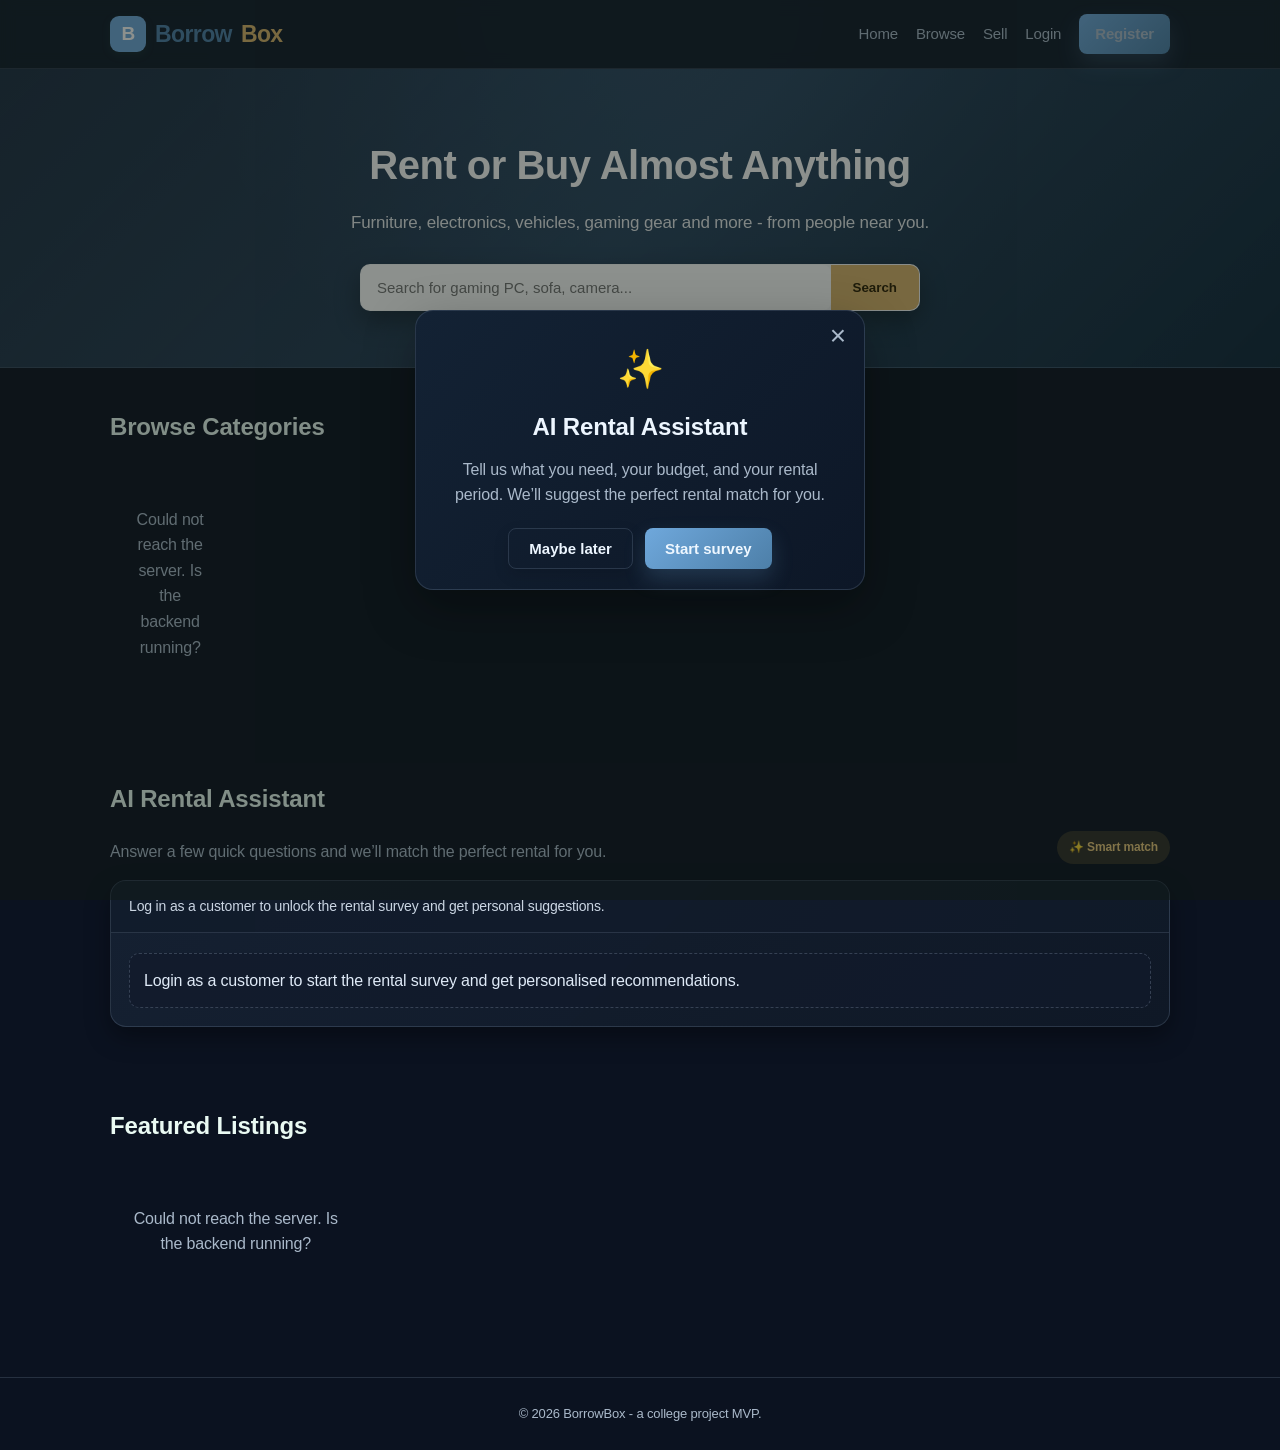
<file: project/borrowbox-frontend/index.html>
<!DOCTYPE html>
<html lang="en">

<head>
  <meta charset="UTF-8">
  <meta name="viewport" content="width=device-width, initial-scale=1.0">
  <title>BorrowBox - Rent or Buy Almost Anything</title>
  <link rel="stylesheet" href="style.css">
</head>

<body data-page="home">

  <nav class="navbar" id="navbar-mount"></nav>

  <header class="hero">
    <div class="container">
      <h1>Rent or Buy Almost Anything</h1>
      <p>Furniture, electronics, vehicles, gaming gear and more - from people near you.</p>
      <form class="search-bar" id="hero-search-form">
        <input type="text" id="hero-search-input" placeholder="Search for gaming PC, sofa, camera...">
        <button type="submit">Search</button>
      </form>
    </div>
  </header>

  <main class="container">
    <section>
      <h2 class="section-title">Browse Categories</h2>
      <div class="category-grid" id="category-grid">
        <div class="empty-state">Loading categories...</div>
      </div>
    </section>

    <div id="ai-assistant-modal" class="assistant-modal hidden" aria-modal="true" role="dialog" aria-labelledby="ai-modal-title">
      <div class="assistant-modal-backdrop" data-close-modal="true"></div>
      <div class="assistant-modal-card">
        <button type="button" class="assistant-modal-close" aria-label="Close popup" data-close-modal="true">×</button>
        <div class="assistant-modal-icon">✨</div>
        <h3 id="ai-modal-title">AI Rental Assistant</h3>
        <p>Tell us what you need, your budget, and your rental period. We’ll suggest the perfect rental match for you.</p>
        <div class="assistant-modal-actions">
          <button type="button" class="btn btn-outline" data-close-modal="true">Maybe later</button>
          <button type="button" class="btn btn-primary" id="assistant-modal-start">Start survey</button>
        </div>
      </div>
    </div>

    <section aria-label="AI rental assistant">
      <div class="assistant-header">
        <div>
          <h2 class="section-title">AI Rental Assistant</h2>
          <p class="assistant-subtitle">Answer a few quick questions and we’ll match the perfect rental for you.</p>
        </div>
        <span class="assistant-badge">✨ Smart match</span>
      </div>

      <div class="assistant-card">
        <div id="assistant-login-message" class="assistant-login-message hidden">
          Log in as a customer to unlock the rental survey and get personal suggestions.
        </div>

        <form id="ai-survey-form" class="assistant-survey hidden">
          <div class="assistant-survey-grid">
            <label class="survey-field">
              <span>1. What do you need?</span>
              <input id="assistant-need" type="text" placeholder="Example: laptop for college or sofa for hostel" required>
            </label>

            <label class="survey-field">
              <span>2. What is your monthly budget?</span>
              <select id="assistant-budget">
                <option value="500">Up to ₹500</option>
                <option value="1000">Up to ₹1,000</option>
                <option value="2000">Up to ₹2,000</option>
                <option value="4000">Up to ₹4,000</option>
                <option value="8000">Up to ₹8,000</option>
                <option value="any">No strict limit</option>
              </select>
            </label>

            <label class="survey-field">
              <span>3. Preferred category</span>
              <select id="assistant-category">
                <option value="">Any category</option>
              </select>
            </label>

            <label class="survey-field">
              <span>4. Preferred location</span>
              <input id="assistant-location" type="text" placeholder="City or area name">
            </label>

            <label class="survey-field">
              <span>5. Rental duration</span>
              <select id="assistant-duration">
                <option value="month">Monthly</option>
                <option value="week">Weekly</option>
                <option value="day">Short term</option>
                <option value="any">Flexible</option>
              </select>
            </label>
          </div>

          <div class="assistant-actions">
            <button type="submit" class="btn btn-primary" id="assistant-run">Get my perfect match</button>
          </div>
        </form>

        <div id="assistant-result" class="assistant-result">
          <div class="assistant-empty">The rental survey will show here after you answer the questions.</div>
        </div>
      </div>
    </section>

    <section>
      <h2 class="section-title">Featured Listings</h2>
      <div class="product-grid" id="featured-grid">
        <div class="empty-state">Loading listings...</div>
      </div>
    </section>
  </main>

  <footer>
    &copy; 2026 BorrowBox - a college project MVP.
  </footer>

  <script src="app.js"></script>
</body>

</html>
</file>
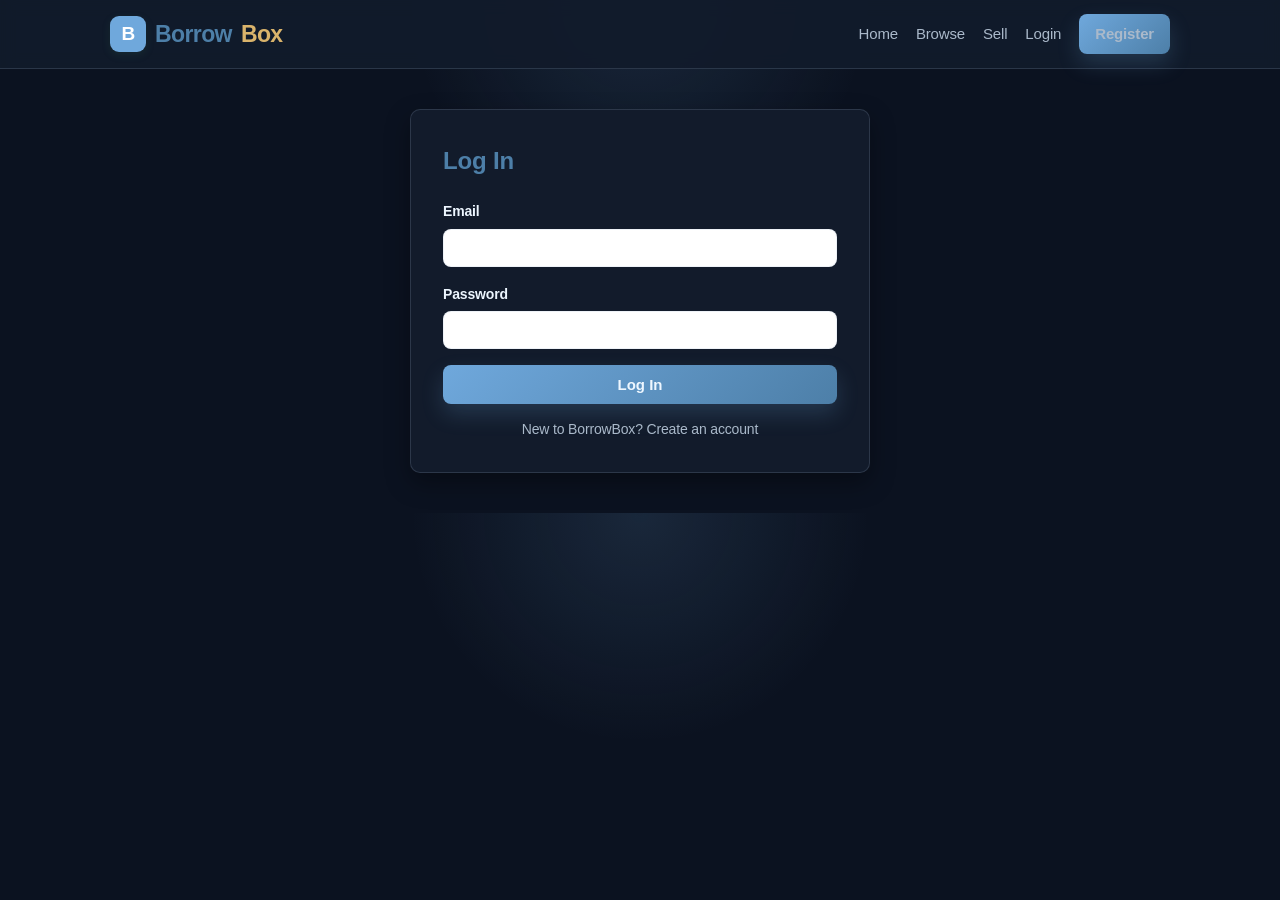
<file: project/borrowbox-frontend/customer.html>
<!DOCTYPE html>
<html lang="en">

<head>
  <meta charset="UTF-8">
  <meta name="viewport" content="width=device-width, initial-scale=1.0">
  <title>My Account - BorrowBox</title>
  <link rel="stylesheet" href="style.css">
</head>

<body data-page="customer">

  <nav class="navbar" id="navbar-mount"></nav>

  <main class="container">
    <h2 class="section-title" id="customer-welcome">Welcome back!</h2>

    <div class="list-card mb-16">
      <div class="info">
        <h4>Profile</h4>
        <div class="meta">Email: <span id="customer-email"></span></div>
        <div class="meta">Phone: <span id="customer-phone"></span></div>
      </div>
    </div>

    <h3 class="section-title">My Purchases &amp; Rentals</h3>
    <div id="customer-transactions">
      <div class="empty-state">Loading...</div>
    </div>
  </main>

  <footer>
    &copy; 2026 BorrowBox - a college project MVP.
  </footer>

  <script src="app.js"></script>
</body>

</html>
</file>
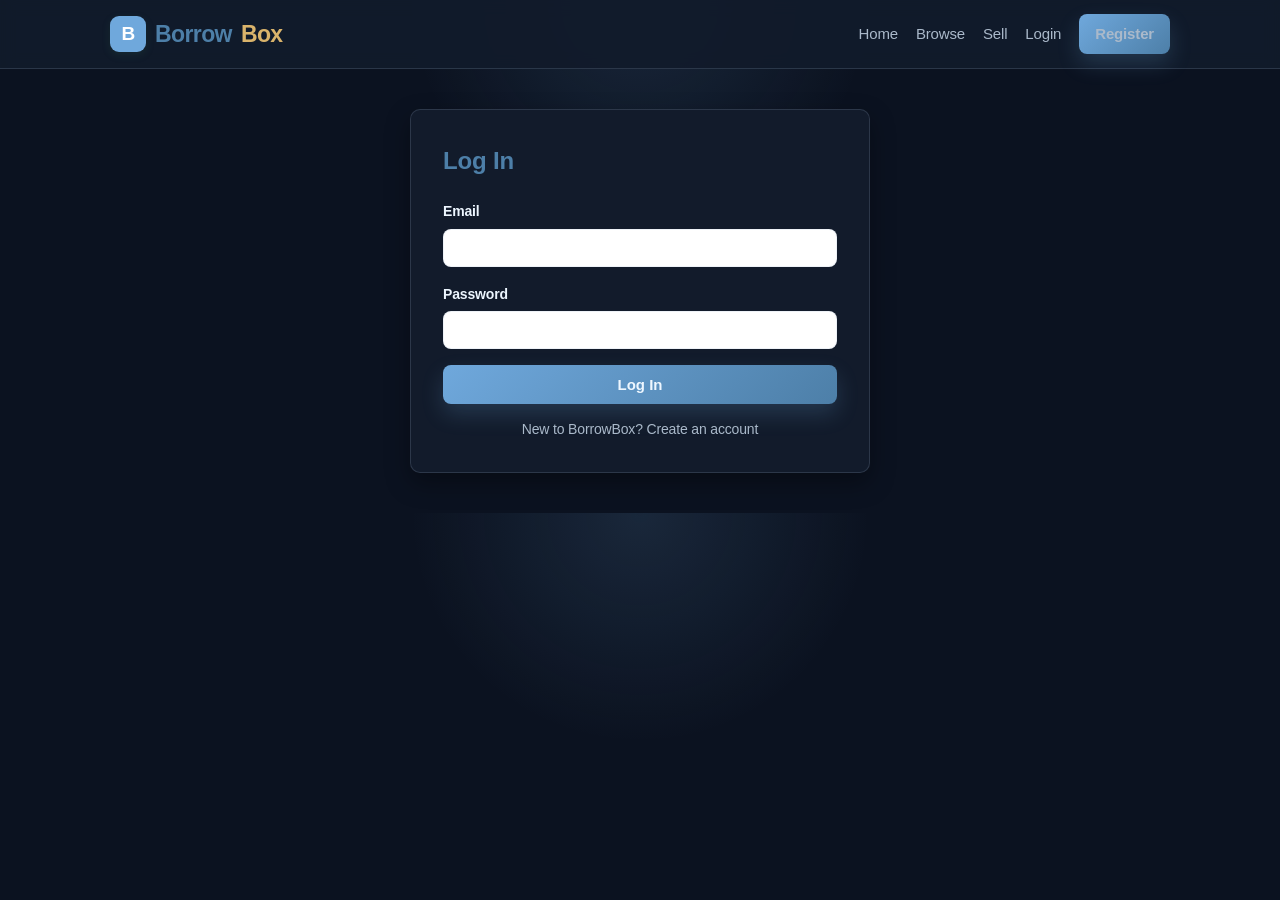
<file: project/borrowbox-frontend/login.html>
<!DOCTYPE html>
<html lang="en">

<head>
  <meta charset="UTF-8">
  <meta name="viewport" content="width=device-width, initial-scale=1.0">
  <title>Login - BorrowBox</title>
  <link rel="stylesheet" href="style.css">
</head>

<body data-page="login">

  <nav class="navbar" id="navbar-mount"></nav>

  <main class="container">
    <div class="form-card">
      <h2>Log In</h2>
      <div class="error-msg" id="login-error"></div>

      <form id="login-form">
        <div class="form-group">
          <label for="login-email">Email</label>
          <input type="email" id="login-email" required>
        </div>
        <div class="form-group">
          <label for="login-password">Password</label>
          <input type="password" id="login-password" required minlength="6">
        </div>
        <button type="submit" class="btn btn-primary btn-full">Log In</button>
      </form>

      <div class="form-footer">
        New to BorrowBox? <a href="register.html">Create an account</a>
      </div>
    </div>
  </main>

  <script src="app.js"></script>
</body>

</html>
</file>
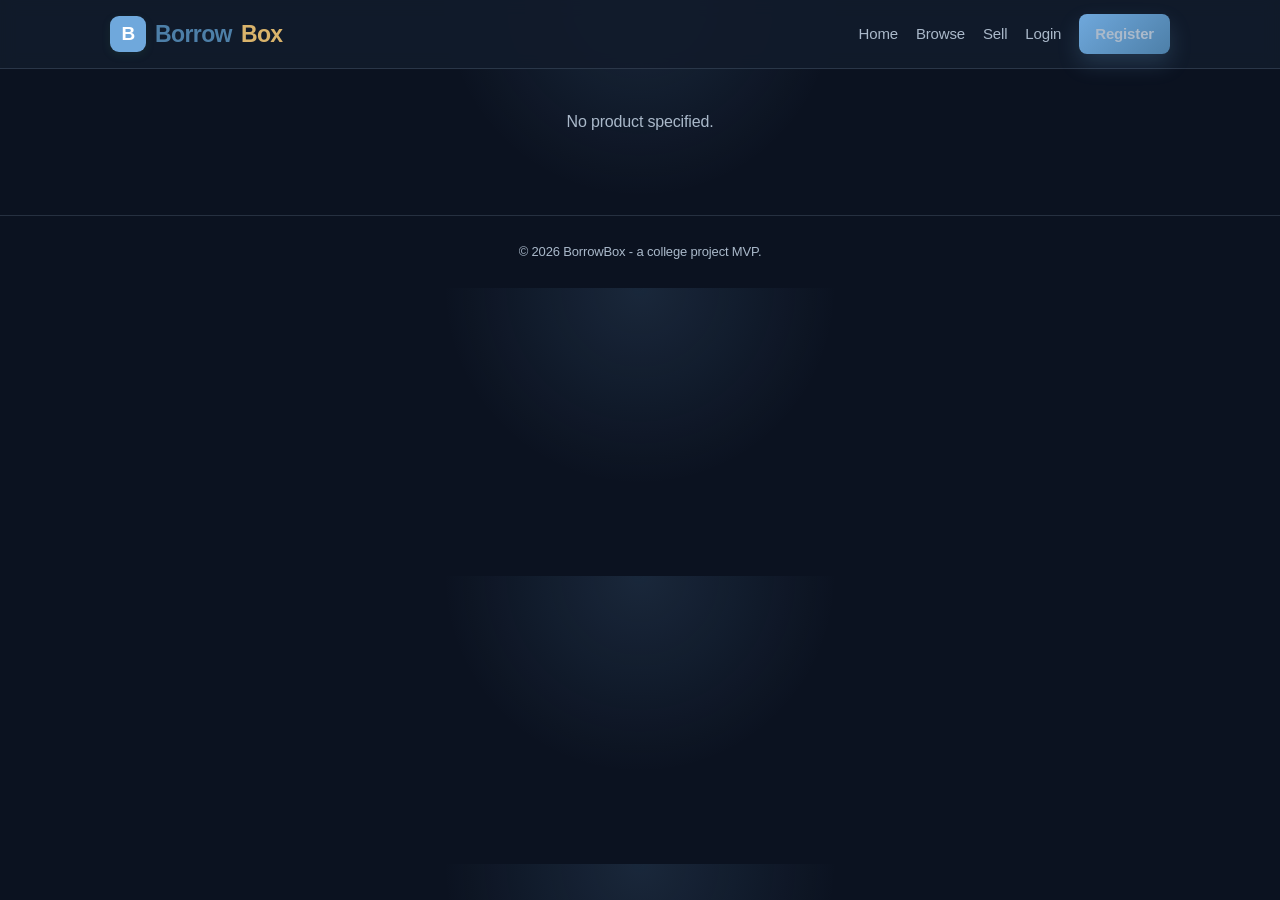
<file: project/borrowbox-frontend/product.html>
<!DOCTYPE html>
<html lang="en">

<head>
  <meta charset="UTF-8">
  <meta name="viewport" content="width=device-width, initial-scale=1.0">
  <title>Product - BorrowBox</title>
  <link rel="stylesheet" href="style.css">
</head>

<body data-page="product">

  <nav class="navbar" id="navbar-mount"></nav>

  <main class="container">
    <div id="product-detail-container">
      <div class="empty-state">Loading product...</div>
    </div>
  </main>

  <footer>
    &copy; 2026 BorrowBox - a college project MVP.
  </footer>

  <script src="app.js"></script>
</body>

</html>
</file>
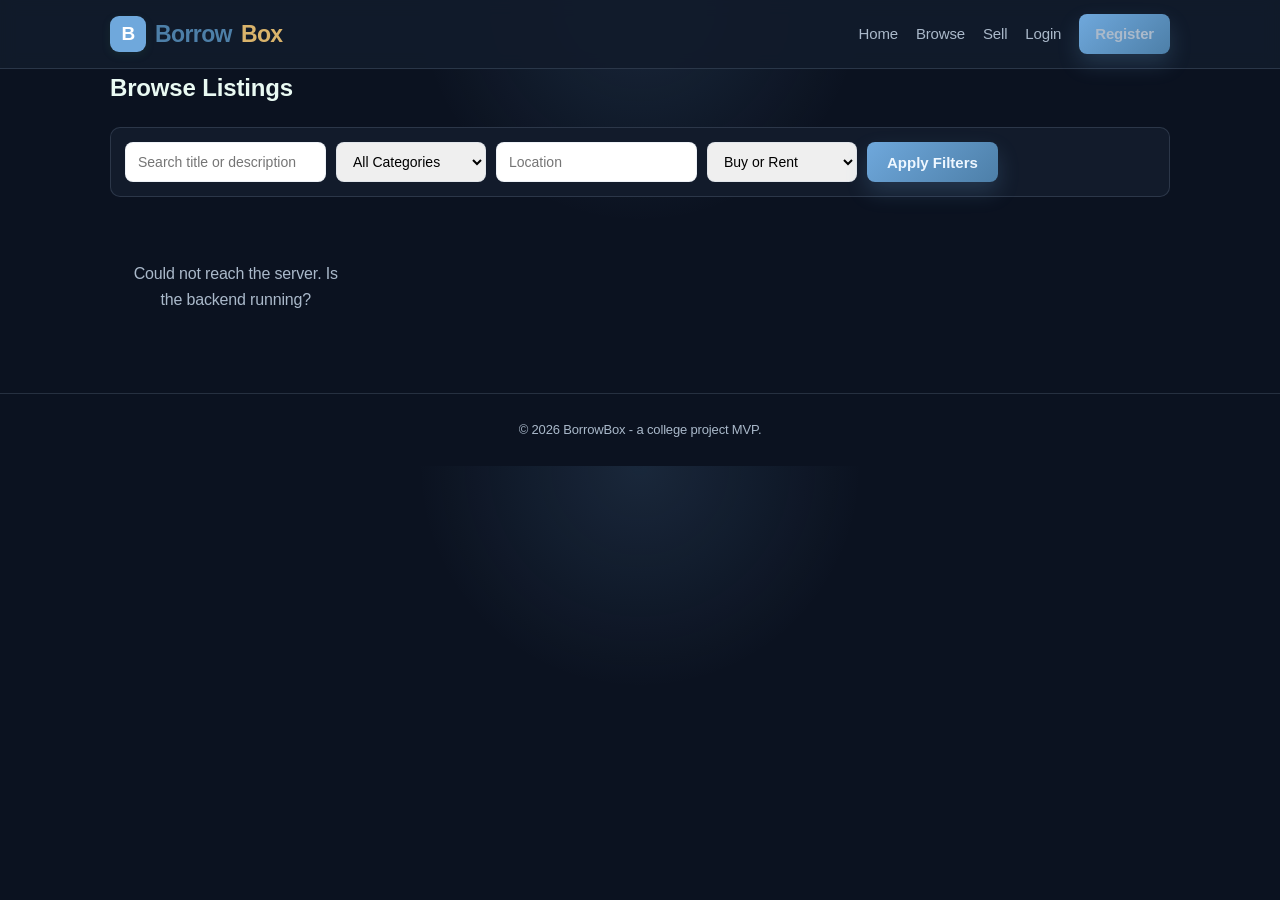
<file: project/borrowbox-frontend/products.html>
<!DOCTYPE html>
<html lang="en">

<head>
  <meta charset="UTF-8">
  <meta name="viewport" content="width=device-width, initial-scale=1.0">
  <title>Browse Listings - BorrowBox</title>
  <link rel="stylesheet" href="style.css">
</head>

<body data-page="products">

  <nav class="navbar" id="navbar-mount"></nav>

  <main class="container">
    <h2 class="section-title">Browse Listings</h2>

    <form class="filters-bar" id="filters-form">
      <input type="text" id="filter-search" placeholder="Search title or description">
      <select id="filter-category">
        <option value="">All Categories</option>
      </select>
      <input type="text" id="filter-location" placeholder="Location">
      <select id="filter-type">
        <option value="">Buy or Rent</option>
        <option value="buy">Buy only</option>
        <option value="rent">Rent only</option>
      </select>
      <button type="submit" class="btn btn-primary">Apply Filters</button>
    </form>

    <div class="product-grid" id="products-grid">
      <div class="empty-state">Loading listings...</div>
    </div>
  </main>

  <footer>
    &copy; 2026 BorrowBox - a college project MVP.
  </footer>

  <script src="app.js"></script>
</body>

</html>
</file>
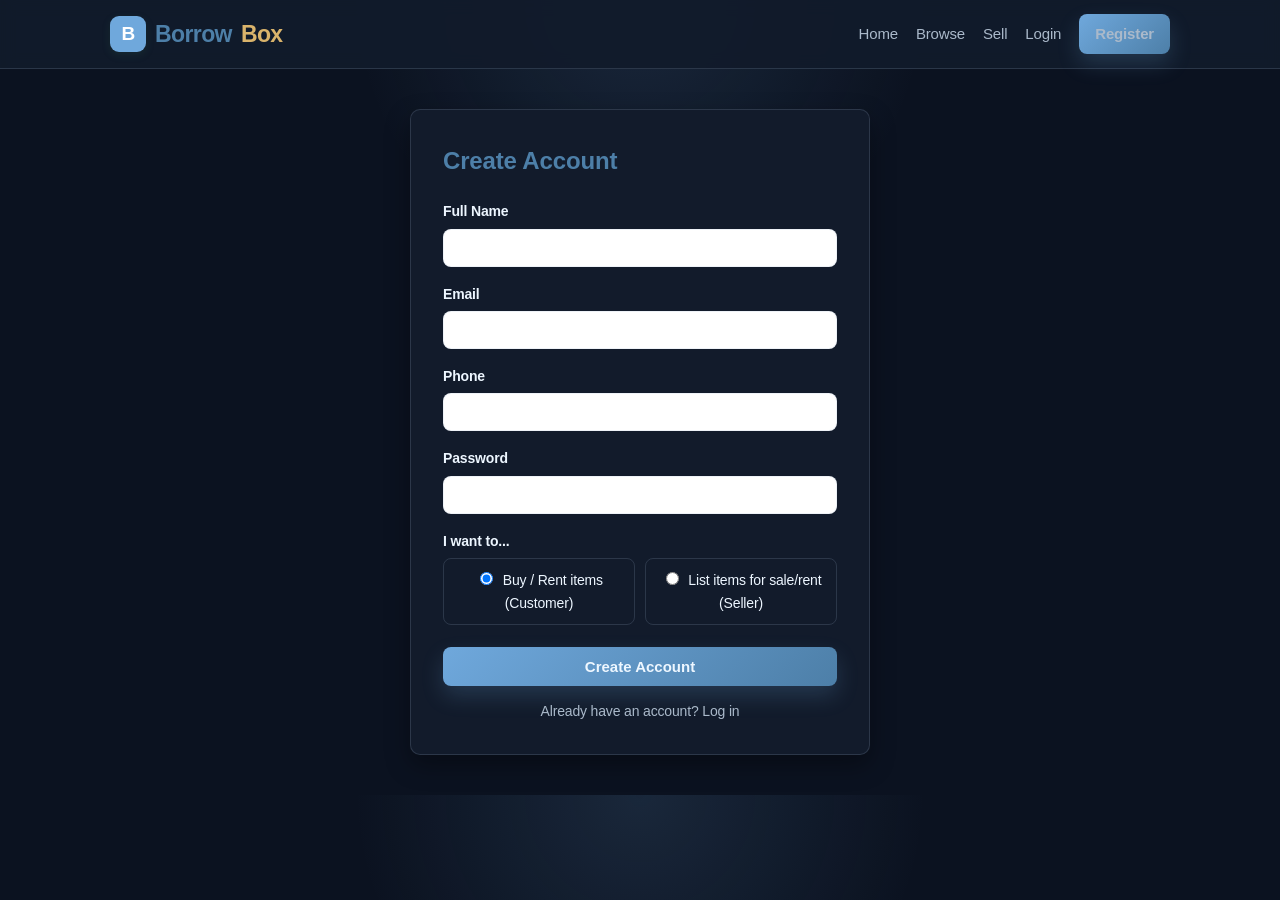
<file: project/borrowbox-frontend/register.html>
<!DOCTYPE html>
<html lang="en">

<head>
  <meta charset="UTF-8">
  <meta name="viewport" content="width=device-width, initial-scale=1.0">
  <title>Register - BorrowBox</title>
  <link rel="stylesheet" href="style.css">
</head>

<body data-page="register">

  <nav class="navbar" id="navbar-mount"></nav>

  <main class="container">
    <div class="form-card">
      <h2>Create Account</h2>
      <div class="error-msg" id="register-error"></div>

      <form id="register-form">
        <div class="form-group">
          <label for="register-name">Full Name</label>
          <input type="text" id="register-name" required>
        </div>
        <div class="form-group">
          <label for="register-email">Email</label>
          <input type="email" id="register-email" required>
        </div>
        <div class="form-group">
          <label for="register-phone">Phone</label>
          <input type="tel" id="register-phone" required>
        </div>
        <div class="form-group">
          <label for="register-password">Password</label>
          <input type="password" id="register-password" required minlength="6">
        </div>

        <div class="form-group">
          <label>I want to...</label>
          <div class="role-toggle">
            <label>
              <input type="radio" name="role" value="customer" checked>
              Buy / Rent items (Customer)
            </label>
            <label>
              <input type="radio" name="role" value="seller">
              List items for sale/rent (Seller)
            </label>
          </div>
        </div>

        <button type="submit" class="btn btn-primary btn-full">Create Account</button>
      </form>

      <div class="form-footer">
        Already have an account? <a href="login.html">Log in</a>
      </div>
    </div>
  </main>

  <script src="app.js"></script>
</body>

</html>
</file>
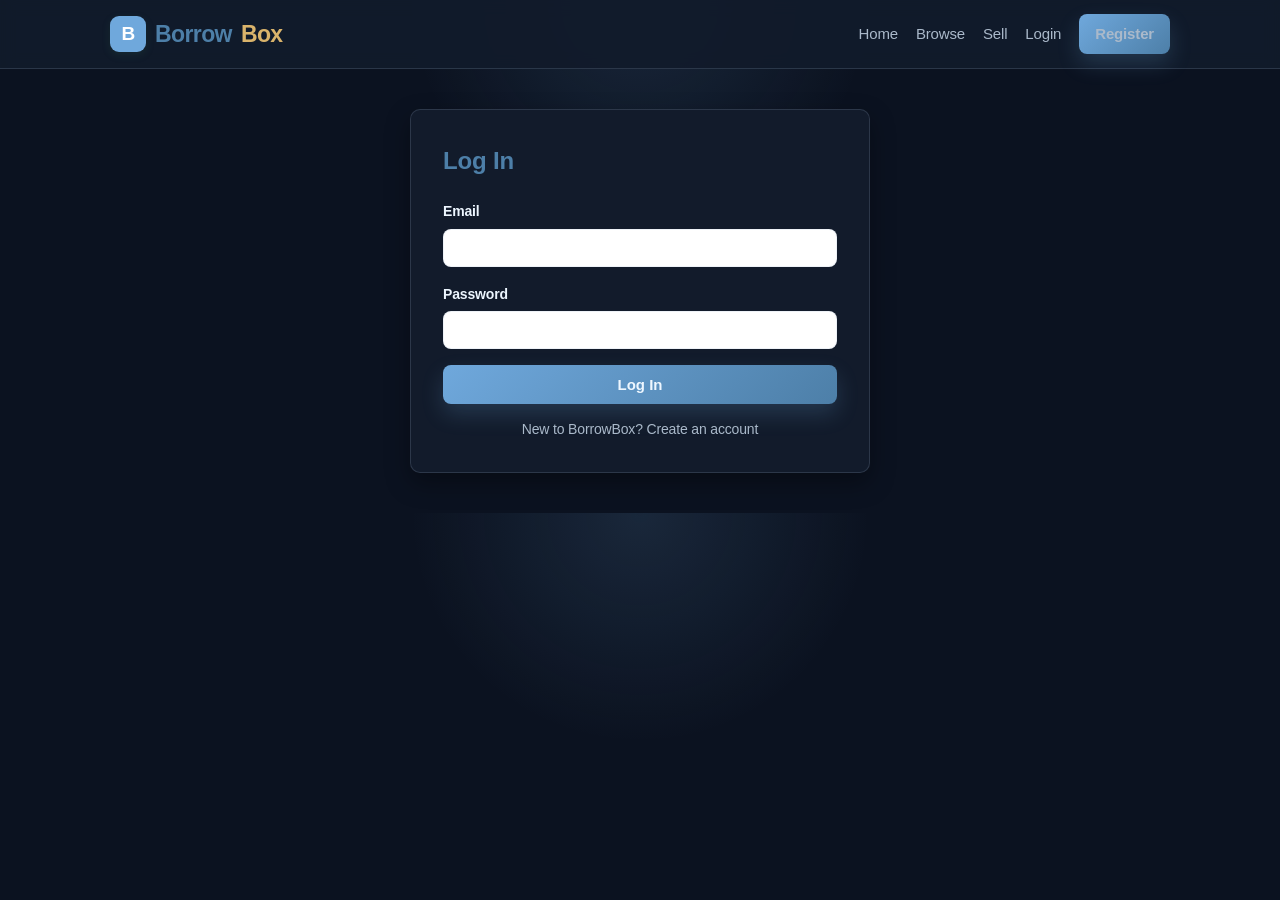
<file: project/borrowbox-frontend/seller.html>
<!DOCTYPE html>
<html lang="en">

<head>
  <meta charset="UTF-8">
  <meta name="viewport" content="width=device-width, initial-scale=1.0">
  <title>Seller Dashboard - BorrowBox</title>
  <link rel="stylesheet" href="style.css">
</head>

<body data-page="seller">

  <nav class="navbar" id="navbar-mount"></nav>

  <main class="container">
    <div class="dashboard-header">
      <h2 class="section-title" id="seller-welcome" style="margin:0;">Welcome back!</h2>
    </div>

    <div class="tabs">
      <button class="tab-btn active" data-tab="tab-listings">My Listings</button>
      <button class="tab-btn" data-tab="tab-add">Add Listing</button>
      <button class="tab-btn" data-tab="tab-transactions">Transactions</button>
    </div>

    <div class="tab-panel active" id="tab-listings">
      <div id="seller-listings">
        <div class="empty-state">Loading...</div>
      </div>
    </div>

    <div class="tab-panel" id="tab-add">
      <div class="form-card" style="margin: 0 0 30px;">
        <h2>Add Listing</h2>
        <div class="error-msg" id="add-listing-error"></div>
        <div class="success-msg" id="add-listing-success"></div>

        <form id="add-listing-form">
          <div class="form-group">
            <label for="add-title">Title</label>
            <input type="text" id="add-title" required>
          </div>

          <div class="form-group">
            <label for="add-description">Description</label>
            <textarea id="add-description" required></textarea>
          </div>

          <div class="form-row">
            <div class="form-group">
              <label for="add-category">Category</label>
              <select id="add-category" required>
                <option value="" disabled selected>Choose category</option>
              </select>
            </div>
            <div class="form-group">
              <label for="add-location">Location</label>
              <input type="text" id="add-location" required>
            </div>
          </div>

          <div class="form-group">
            <label for="add-image">Image(s)</label>
            <input type="file" id="add-image" accept="image/jpeg,image/jpg,image/png,image/webp" multiple required>
          </div>

          <div class="form-group checkbox-row">
            <input type="checkbox" id="add-available-sale">
            <label for="add-available-sale" style="margin:0;">Available for Sale</label>
          </div>
          <div class="form-group" id="sale-price-fields" style="display:none;">
            <label for="add-buy-price">Buy Price (₹)</label>
            <input type="number" id="add-buy-price" min="0" step="1">
          </div>

          <div class="form-group checkbox-row">
            <input type="checkbox" id="add-available-rent">
            <label for="add-available-rent" style="margin:0;">Available for Rent</label>
          </div>
          <div class="form-row" id="rent-price-fields" style="display:none;">
            <div class="form-group">
              <label for="add-rent-price">Rent Price (₹)</label>
              <input type="number" id="add-rent-price" min="0" step="1">
            </div>
            <div class="form-group">
              <label for="add-rent-period">Rent Period</label>
              <select id="add-rent-period">
                <option value="day">Per day</option>
                <option value="week">Per week</option>
                <option value="month" selected>Per month</option>
              </select>
            </div>
          </div>

          <button type="submit" class="btn btn-primary btn-full">Publish Listing</button>
        </form>
      </div>
    </div>

    <div class="tab-panel" id="tab-transactions">
      <div id="seller-transactions">
        <div class="empty-state">Loading...</div>
      </div>
    </div>
  </main>

  <footer>
    &copy; 2026 BorrowBox - a college project MVP.
  </footer>

  <script src="app.js"></script>
</body>

</html>
</file>
<file: project/borrowbox-frontend/style.css>
:root {
  --primary: #6fa8dc;
  --primary-dark: #4d7fa8;
  --primary-light: #10283d;

  --accent: #d9b36b;
  --accent-dark: #ba9145;

  --bg: #0b1220;
  --card-bg: #121b2b;
  --card-strong: #182638;

  --text: #edf6ff;
  --text-muted: #aab9ca;

  --border: rgba(163, 182, 208, 0.18);
  --danger: #ff6b6b;

  --radius: 10px;
  --shadow: 0 10px 25px rgba(0, 0, 0, 0.35);

  font-family: 'Segoe UI', Roboto, Helvetica, Arial, sans-serif;
}

* { box-sizing: border-box; }

body {
  margin: 0;
  background:
    radial-gradient(circle at top, rgba(111, 168, 220, 0.14), transparent 28%),
    var(--bg);
  color: var(--text);
  line-height: 1.6;
  letter-spacing: -0.01em;
}

a { color: inherit; text-decoration: none; }

img { max-width: 100%; display: block; }

.container {
  max-width: 1100px;
  margin: 0 auto;
  padding: 0 20px;
}

/* ---------- Navbar ---------- */

.navbar {
  background: rgba(18, 27, 43, 0.94);
  border-bottom: 1px solid var(--border);
  position: sticky;
  top: 0;
  z-index: 20;
  backdrop-filter: blur(8px);
}

.navbar .container {
  display: flex;
  align-items: center;
  justify-content: space-between;
  height: 68px;
}

/* ---------- BorrowBox Logo ---------- */

.logo {
  display: inline-flex;
  align-items: center;
  gap: 9px;
  font-size: 23px;
  font-weight: 800;
  color: var(--primary-dark);
  letter-spacing: -0.6px;
  white-space: nowrap;
}

/* Logo icon */
.logo::before {
  content: "B";
  width: 36px;
  height: 36px;

  display: flex;
  align-items: center;
  justify-content: center;

  background: var(--primary);
  color: #ffffff;

  border-radius: 9px;

  font-size: 19px;
  font-weight: 800;

  box-shadow: 0 3px 8px rgba(43, 107, 79, 0.20);

  position: relative;
}

/* Golden accent */
.logo span {
  color: var(--accent);
}/* ---------- BorrowBox Logo ---------- */

.logo {
  display: inline-flex;
  align-items: center;
  gap: 9px;
  font-size: 23px;
  font-weight: 800;
  color: var(--primary-dark);
  letter-spacing: -0.6px;
  white-space: nowrap;
}

/* Logo icon */
.logo::before {
  content: "B";
  width: 36px;
  height: 36px;

  display: flex;
  align-items: center;
  justify-content: center;

  background: var(--primary);
  color: #ffffff;

  border-radius: 9px;

  font-size: 19px;
  font-weight: 800;

  box-shadow: 0 3px 8px rgba(43, 107, 79, 0.20);

  position: relative;
}

/* Golden accent */
.logo span {
  color: var(--accent);
}

.nav-links {
  display: flex;
  align-items: center;
  gap: 18px;
  flex-wrap: wrap;
  justify-content: flex-end;
}

.nav-links a {
  color: var(--text-muted);
  font-size: 15px;
  display: inline-flex;
  align-items: center;
  justify-content: center;
  transition: color 0.15s ease;
}

.nav-links a:hover { color: var(--primary); }

.nav-links .btn { padding: 8px 16px; }

#nav-user-badge {
  font-size: 13px;
  background: rgba(111, 168, 220, 0.12);
  color: var(--primary);
  padding: 5px 12px;
  border-radius: 999px;
  font-weight: 600;
}

/* ---------- Buttons ---------- */

.btn {
  display: inline-block;
  border: none;
  border-radius: 8px;
  padding: 11px 20px;
  font-size: 15px;
  font-weight: 600;
  cursor: pointer;
  transition: transform 0.05s ease, opacity 0.15s ease, box-shadow 0.15s ease;
  box-shadow: 0 6px 16px rgba(0,0,0,0.12);
}

.btn:active { transform: scale(0.98); }

.btn-primary {
  background: linear-gradient(135deg, var(--primary), var(--primary-dark));
  color: #eef7ff;
  box-shadow: 0 10px 22px rgba(111, 168, 220, 0.2);
}
.btn-primary:hover { filter: brightness(0.98); }

.btn-accent {
  background: linear-gradient(135deg, var(--accent), var(--accent-dark));
  color: #201805;
  box-shadow: 0 10px 22px rgba(217, 179, 107, 0.18);
}
.btn-accent:hover { opacity: 0.92; }

.btn-outline {
  background: transparent;
  border: 1.5px solid var(--border);
  color: var(--text);
}
.btn-outline:hover { border-color: var(--primary); color: var(--primary); }

.btn-danger { background: var(--danger); color: #fff; }
.btn-danger:hover { opacity: 0.9; }

.btn-small { padding: 7px 12px; font-size: 13px; }
.btn-full { width: 100%; }
.btn:disabled { opacity: 0.6; cursor: not-allowed; }

/* ---------- Hero ---------- */

.hero {
  background: linear-gradient(135deg, rgba(111, 168, 220, 0.18), rgba(77, 127, 168, 0.4), rgba(15, 40, 61, 0.9));
  border-bottom: 1px solid var(--border);
  color: #fff;
  padding: 64px 0 56px;
  text-align: center;
}

.hero h1 {
  font-size: 40px;
  margin: 0 0 12px;
  letter-spacing: -0.5px;
}

.hero p {
  font-size: 17px;
  opacity: 0.9;
  margin: 0 0 28px;
}

.search-bar {
  max-width: 560px;
  margin: 0 auto;
  display: flex;
  background: rgba(255, 255, 255, 0.96);
  border-radius: 10px;
  overflow: hidden;
  box-shadow: var(--shadow);
  border: 1px solid rgba(255,255,255,0.2);
}

.search-bar input {
  flex: 1;
  border: none;
  padding: 14px 16px;
  font-size: 15px;
  outline: none;
}

.search-bar button {
  border: none;
  background: var(--accent);
  color: #2c2005;
  font-weight: 700;
  padding: 0 22px;
  cursor: pointer;
}

/* ---------- Sections ---------- */

section { padding: 40px 0; }

.section-title {
  font-size: 24px;
  font-weight: 700;
  margin: 0 0 20px;
  color: #eafaf3;
}

.assistant-header {
  display: flex;
  align-items: end;
  justify-content: space-between;
  gap: 16px;
  margin-bottom: 16px;
  flex-wrap: wrap;
}

.assistant-subtitle {
  margin: 0;
  color: var(--text-muted);
}

.assistant-badge {
  display: inline-flex;
  align-items: center;
  background: rgba(215, 169, 79, 0.18);
  color: #e9c77b;
  padding: 7px 12px;
  border-radius: 999px;
  font-size: 12px;
  font-weight: 700;
}

.assistant-card {
  background: linear-gradient(135deg, rgba(22, 34, 51, 0.95), rgba(15, 24, 38, 1));
  border: 1px solid var(--border);
  border-radius: 16px;
  box-shadow: var(--shadow);
  overflow: hidden;
}

.assistant-survey {
  padding: 18px;
  border-bottom: 1px solid var(--border);
  background: rgba(13, 20, 31, 0.75);
}

.assistant-survey-grid {
  display: grid;
  grid-template-columns: repeat(2, minmax(0, 1fr));
  gap: 16px;
}

.survey-field {
  display: flex;
  flex-direction: column;
  gap: 8px;
  font-weight: 600;
  color: var(--text);
  font-size: 14px;
}

.survey-field input,
.survey-field select {
  min-width: 0;
}

.assistant-actions {
  margin-top: 18px;
  display: flex;
  justify-content: flex-start;
}

.assistant-login-message {
  padding: 14px 18px;
  background: rgba(18, 27, 43, 0.75);
  border-bottom: 1px solid var(--border);
  color: #dfeaf7;
  font-size: 14px;
  opacity: 0.9;
}

.assistant-modal {
  position: fixed;
  inset: 0;
  display: flex;
  align-items: center;
  justify-content: center;
  z-index: 100;
}

.assistant-modal.hidden {
  display: none;
}

.assistant-modal-backdrop {
  position: absolute;
  inset: 0;
  background: rgba(15, 23, 18, 0.48);
}

.assistant-modal-card {
  position: relative;
  z-index: 1;
  width: min(92vw, 450px);
  background: linear-gradient(135deg, #132234, #0d1727);
  border: 1px solid var(--border);
  border-radius: 18px;
  box-shadow: 0 18px 50px rgba(0,0,0,0.35);
  padding: 28px 22px 20px;
  text-align: center;
}

.assistant-modal-icon {
  font-size: 38px;
  margin-bottom: 8px;
}

.assistant-modal-card h3 {
  margin: 0 0 10px;
  color: #edf6ff;
  font-size: 24px;
}

.assistant-modal-card p {
  margin: 0 0 20px;
  color: var(--text-muted);
  line-height: 1.6;
}

.assistant-modal-actions {
  display: flex;
  justify-content: center;
  gap: 12px;
  flex-wrap: wrap;
}

.assistant-modal-close {
  position: absolute;
  top: 10px;
  right: 12px;
  border: none;
  background: transparent;
  color: var(--text-muted);
  font-size: 28px;
  cursor: pointer;
  line-height: 1;
}

body.modal-open {
  overflow: hidden;
}

.assistant-result {
  padding: 20px 18px 18px;
}

.assistant-summary {
  margin-bottom: 14px;
  color: var(--primary-dark);
  font-size: 15px;
  font-weight: 600;
}

.assistant-list {
  display: grid;
  grid-template-columns: repeat(auto-fit, minmax(200px, 1fr));
  gap: 14px;
}

.assistant-item {
  display: flex;
  gap: 12px;
  align-items: center;
  background: var(--card-bg);
  border: 1px solid var(--border);
  border-radius: 12px;
  padding: 10px;
  transition: box-shadow 0.15s ease, transform 0.1s ease;
}

.assistant-item:hover {
  box-shadow: var(--shadow);
  transform: translateY(-1px);
}

.assistant-item-thumb {
  width: 68px;
  height: 68px;
  flex-shrink: 0;
  border-radius: 10px;
  overflow: hidden;
  background: #eee;
}

.assistant-item-thumb img {
  width: 100%;
  height: 100%;
  object-fit: cover;
}

.assistant-item-body {
  display: flex;
  flex-direction: column;
  gap: 3px;
  min-width: 0;
}

.assistant-item-body strong {
  font-size: 14px;
  color: var(--text);
}

.assistant-item-body span,
.assistant-item-body em {
  font-size: 12px;
  color: var(--text-muted);
  font-style: normal;
}

.assistant-empty {
  color: #dfeaf7;
  background: rgba(18, 27, 43, 0.7);
  border: 1px dashed rgba(163, 182, 208, 0.25);
  border-radius: 10px;
  padding: 14px;
}

/* ---------- Category cards ---------- */

.category-grid {
  display: grid;
  grid-template-columns: repeat(auto-fill, minmax(120px, 1fr));
  gap: 14px;
}

.category-card {
  background: linear-gradient(180deg, rgba(18,27,43,0.9), rgba(18,27,43,1));
  border: 1px solid var(--border);
  border-radius: var(--radius);
  padding: 18px 10px;
  text-align: center;
  cursor: pointer;
  font-weight: 600;
  font-size: 14px;
  transition: box-shadow 0.15s ease, transform 0.1s ease, border-color 0.15s ease;
}

.category-card:hover {
  box-shadow: var(--shadow);
  transform: translateY(-2px);
  color: var(--primary-dark);
}

.category-card .cat-emoji { font-size: 26px; display: block; margin-bottom: 8px; }

/* ---------- Product grid & cards ---------- */

.product-grid {
  display: grid;
  grid-template-columns: repeat(auto-fill, minmax(230px, 1fr));
  gap: 18px;
}

.product-card {
  background: linear-gradient(180deg, rgba(18,27,43,0.94), rgba(18,27,43,1));
  border: 1px solid var(--border);
  border-radius: var(--radius);
  overflow: hidden;
  box-shadow: var(--shadow);
  display: flex;
  flex-direction: column;
}

.product-card .thumb {
  width: 100%;
  height: 160px;
  object-fit: cover;
  background: #eee;
}

.product-card .body { padding: 14px; flex: 1; display: flex; flex-direction: column; gap: 6px; }

.product-card h3 { margin: 0; font-size: 16px; }

.product-card .meta { font-size: 13px; color: var(--text-muted); }

.product-card .price-row {
  display: flex;
  gap: 10px;
  margin-top: 4px;
  flex-wrap: wrap;
}

.badge {
  font-size: 12px;
  font-weight: 700;
  padding: 4px 9px;
  border-radius: 999px;
}

.badge-buy { background: #eaf3ee; color: var(--primary-dark); }
.badge-rent { background: #fdf1de; color: #93630f; }
.badge-status-pending { background: #fdf1de; color: #93630f; }
.badge-status-approved { background: #e6f0fb; color: #2c5aa0; }
.badge-status-completed { background: #eaf3ee; color: var(--primary-dark); }
.badge-status-cancelled { background: #fbe9e9; color: var(--danger); }

/* ---------- Forms ---------- */

.form-card {
  background: var(--card-bg);
  border: 1px solid var(--border);
  border-radius: var(--radius);
  padding: 32px;
  max-width: 460px;
  margin: 40px auto;
  box-shadow: var(--shadow);
}

.form-card h2 { margin-top: 0; color: var(--primary-dark); }

.form-group { margin-bottom: 16px; }

label {
  display: block;
  font-weight: 600;
  font-size: 14px;
  margin-bottom: 6px;
}

input, select, textarea {
  width: 100%;
  padding: 10px 12px;
  border: 1px solid var(--border);
  border-radius: 8px;
  font-size: 14px;
  font-family: inherit;
  outline: none;
}

input:focus, select:focus, textarea:focus { border-color: var(--primary); }

textarea { resize: vertical; min-height: 90px; }

.role-toggle { display: flex; gap: 10px; }

.role-toggle label {
  flex: 1;
  border: 1.5px solid var(--border);
  border-radius: 8px;
  padding: 10px;
  text-align: center;
  cursor: pointer;
  font-weight: 500;
}

.role-toggle input { width: auto; display: inline; margin-right: 6px; }

.checkbox-row { display: flex; align-items: center; gap: 8px; }
.checkbox-row input { width: auto; }

.form-row { display: flex; gap: 12px; }
.form-row .form-group { flex: 1; }

.error-msg {
  background: #fbe9e9;
  color: var(--danger);
  padding: 10px 14px;
  border-radius: 8px;
  font-size: 14px;
  margin-bottom: 16px;
  display: none;
}

.success-msg {
  background: #eaf3ee;
  color: var(--primary-dark);
  padding: 10px 14px;
  border-radius: 8px;
  font-size: 14px;
  margin-bottom: 16px;
  display: none;
}

.form-footer { text-align: center; font-size: 14px; margin-top: 14px; color: var(--text-muted); }

/* ---------- Product detail page ---------- */

.product-detail {
  display: grid;
  grid-template-columns: 1fr 1fr;
  gap: 36px;
  align-items: start;
}

.product-detail img.main-image {
  width: 100%;
  border-radius: var(--radius);
  border: 1px solid var(--border);
  object-fit: cover;
  max-height: 420px;
}

.product-detail h1 { margin-top: 0; }

.price-box {
  background: var(--card-bg);
  border: 1px solid var(--border);
  border-radius: var(--radius);
  padding: 20px;
  margin: 16px 0;
}

.price-box .price-line { display: flex; justify-content: space-between; margin-bottom: 10px; font-size: 15px; }
.price-box .price-line strong { font-size: 18px; }

.seller-box {
  background: #f2f5f2;
  border-radius: var(--radius);
  padding: 14px 16px;
  font-size: 14px;
  margin-top: 16px;
}

/* ---------- Dashboard ---------- */

.dashboard-header {
  display: flex;
  justify-content: space-between;
  align-items: center;
  margin-bottom: 24px;
  flex-wrap: wrap;
  gap: 12px;
}

.tabs { display: flex; gap: 6px; margin-bottom: 22px; border-bottom: 1px solid var(--border); }

.tab-btn {
  background: none;
  border: none;
  padding: 10px 16px;
  font-size: 15px;
  font-weight: 600;
  cursor: pointer;
  color: var(--text-muted);
  border-bottom: 2.5px solid transparent;
}

.tab-btn.active { color: var(--primary-dark); border-bottom-color: var(--primary); }

.tab-panel { display: none; }
.tab-panel.active { display: block; }

.list-card {
  background: var(--card-bg);
  border: 1px solid var(--border);
  border-radius: var(--radius);
  padding: 14px 16px;
  display: flex;
  gap: 14px;
  align-items: center;
  margin-bottom: 12px;
  box-shadow: var(--shadow);
}

.list-card img { width: 74px; height: 74px; object-fit: cover; border-radius: 8px; background: #eee; }

.list-card .info { flex: 1; min-width: 0; }
.list-card .info h4 { margin: 0 0 4px; font-size: 15px; }
.list-card .info .meta { font-size: 13px; color: var(--text-muted); }
.list-card .actions { display: flex; gap: 8px; flex-wrap: wrap; }

.empty-state { text-align: center; padding: 40px 20px; color: var(--text-muted); }

/* ---------- Filters bar ---------- */

.filters-bar {
  display: flex;
  gap: 10px;
  flex-wrap: wrap;
  margin-bottom: 24px;
  background: var(--card-bg);
  border: 1px solid var(--border);
  border-radius: var(--radius);
  padding: 14px;
}

.filters-bar input, .filters-bar select { width: auto; min-width: 150px; }

/* ---------- Footer ---------- */

footer {
  text-align: center;
  padding: 26px 0;
  color: var(--text-muted);
  font-size: 13px;
  border-top: 1px solid var(--border);
  margin-top: 40px;
}

/* ---------- Utility ---------- */

.hidden { display: none !important; }
.text-center { text-align: center; }
.mt-16 { margin-top: 16px; }
.mb-16 { margin-bottom: 16px; }

@media (max-width: 400px) {

  .hero h1 {
    font-size: 26px;
  }

  .category-grid {
    grid-template-columns: 1fr 1fr;
    gap: 8px;
  }

  .product-card .thumb {
    height: 160px;
  }

  .form-card {
    padding: 18px 13px;
  }

  .logo {
    font-size: 18px;
    gap: 6px;
  }

  .logo::before {
    width: 29px;
    height: 29px;
    font-size: 15px;
    border-radius: 7px;
  }
}
</file>
